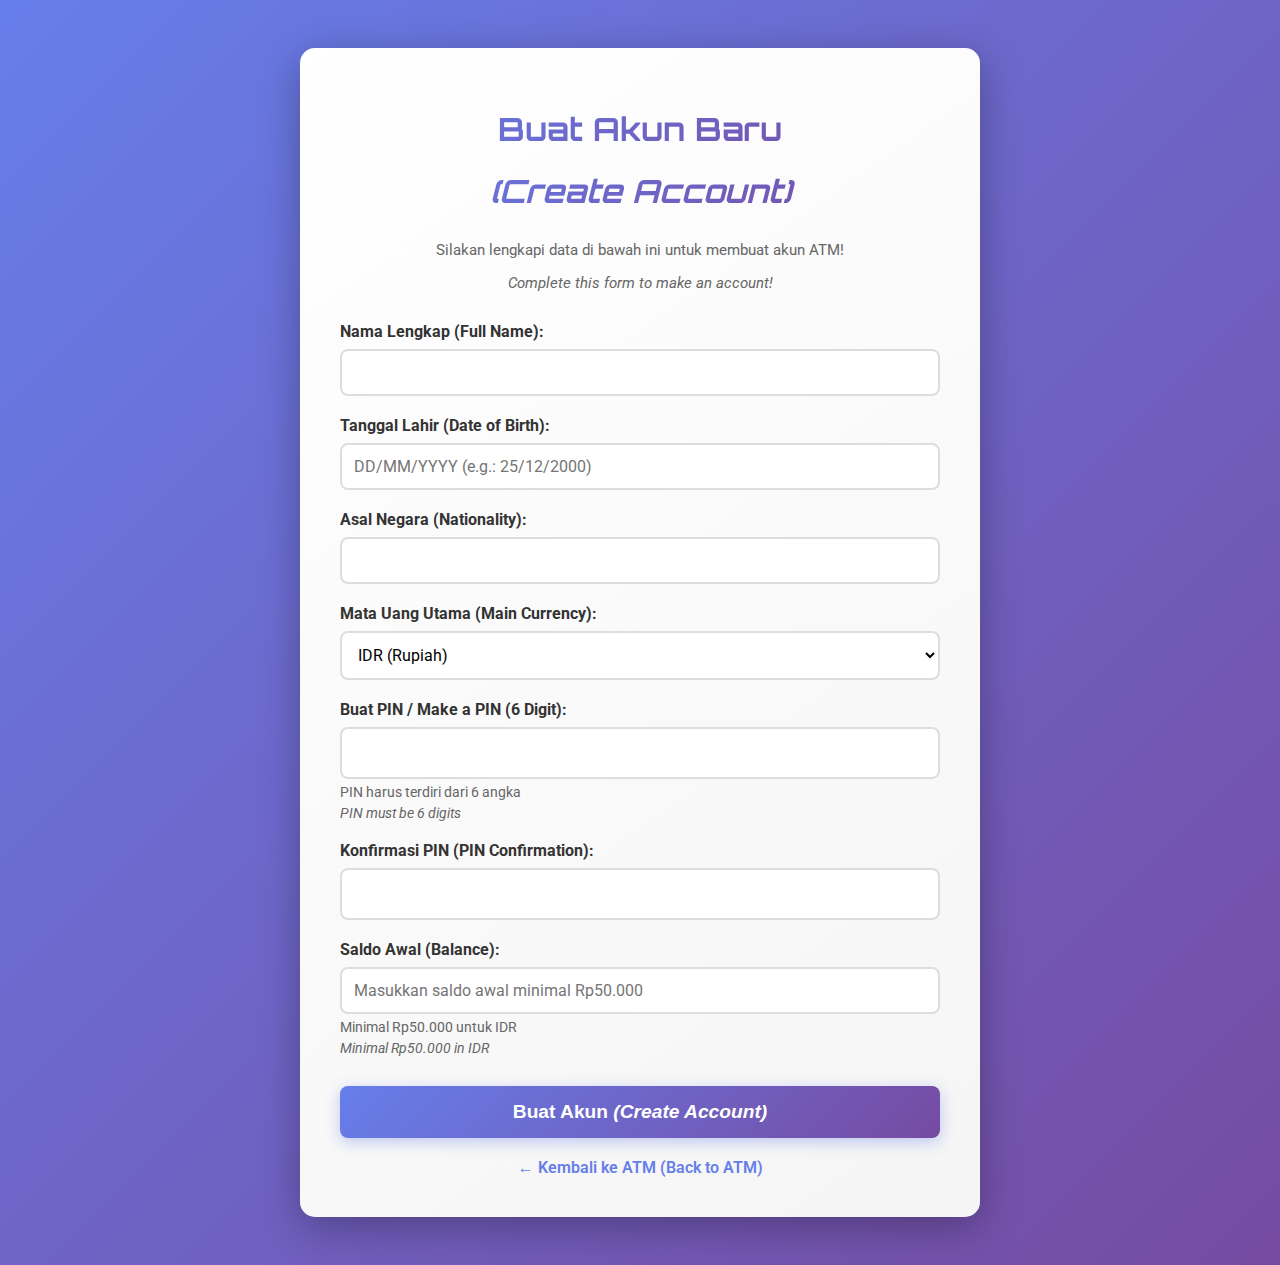
<file: User Interface/templates/create_account.html>
<!DOCTYPE html>
<html lang="id">
<head>
    <meta charset="UTF-8">
    <meta name="viewport" content="width=device-width, initial-scale=1.0">
    <title>Buat Akun/Create Account - Bank Berkom A Tebal</title>
    <link href="https://fonts.googleapis.com/css2?family=Roboto:wght@400;700&display=swap" rel="stylesheet">
    <link href="https://fonts.googleapis.com/css2?family=Orbitron:wght@400;700&display=swap" rel="stylesheet">
    <style>
        body {
            background: linear-gradient(135deg, #667eea 0%, #764ba2 100%);
            display: block;
            height: auto;
            min-height: 100vh;
            padding: 40px 20px;
            overflow: auto;
            font-family: 'Roboto', sans-serif;
        }
        .form-container {
            max-width: 600px;
            margin: 0 auto;
            background: linear-gradient(145deg, #ffffff, #f5f5f5);
            padding: 40px;
            border-radius: 15px;
            box-shadow: 0 10px 40px rgba(0,0,0,0.3);
        }
        .form-container h1.c1 {
            background: linear-gradient(135deg, #667eea 0%, #764ba2 100%);
            -webkit-background-clip: text;
            -webkit-text-fill-color: transparent;
            background-clip: text;
            text-align: center;
            margin-bottom: 5px;
            font-family: 'Orbitron', sans-serif;
            font-size: 2em;
        }
        .form-container h1.c2 {
            background: linear-gradient(135deg, #667eea 0%, #764ba2 100%);
            -webkit-background-clip: text;
            -webkit-text-fill-color: transparent;
            background-clip: text;
            text-align: center;
            margin-bottom: 30px;
            font-family: 'Orbitron', sans-serif;
            font-size: 2em;
        }
        .form-container p.subtitle {
            text-align: center;
            color: #666;
            margin-bottom: 10px;
            font-size: 0.95em;
        }
        .form-container p.subtitle2 {
            text-align: center;
            color: #666;
            margin-bottom: 30px;
            font-size: 0.95em;
        }
        .form-group {
            margin-bottom: 20px;
        }
        .form-group label {
            display: block;
            margin-bottom: 8px;
            font-weight: 700;
            color: #333;
        }
        .form-group input,
        .form-group select {
            width: 100%;
            padding: 12px;
            border: 2px solid #ddd;
            border-radius: 8px;
            box-sizing: border-box;
            font-size: 1em;
            font-family: 'Roboto', sans-serif;
            transition: all 0.3s ease;
            background-color: #fff;
        }
        .form-group input:focus,
        .form-group select:focus {
            outline: none;
            border-color: #667eea;
            box-shadow: 0 0 0 3px rgba(102,126,234,0.1);
        }
        .form-group input[type="password"] {
            font-family: 'Orbitron', sans-serif;
            letter-spacing: 3px;
            font-size: 1.2em;
        }
        .btn-submit {
            width: 100%;
            padding: 15px;
            background: linear-gradient(135deg, #667eea 0%, #764ba2 100%);
            color: white;
            border: none;
            border-radius: 8px;
            font-size: 1.2em;
            font-weight: 700;
            cursor: pointer;
            transition: all 0.3s ease;
            box-shadow: 0 4px 15px rgba(102,126,234,0.4);
            margin-top: 10px;
        }
        .btn-submit:hover {
            background: linear-gradient(135deg, #7e8ef5 0%, #8b5cb8 100%);
            box-shadow: 0 6px 20px rgba(102,126,234,0.6);
            transform: translateY(-2px);
        }
        .btn-submit:active {
            transform: translateY(0);
            box-shadow: 0 2px 10px rgba(102,126,234,0.4);
        }
        #error-message {
            color: #d32f2f;
            background-color: #ffebee;
            border: 2px solid #ef5350;
            padding: 12px;
            border-radius: 8px;
            margin-bottom: 20px;
            display: none;
            font-weight: 500;
        }
        .input-hint {
            font-size: 0.85em;
            color: #666;
            margin-top: 5px;
        }
        .back-link {
            text-align: center;
            margin-top: 20px;
        }
        .back-link a {
            color: #667eea;
            text-decoration: none;
            font-weight: 600;
            transition: color 0.3s ease;
        }
        .back-link a:hover {
            color: #764ba2;
        }
    </style>
</head>
<body>
    <div class="form-container">
        <h1 class="c1">Buat Akun Baru </h1>
        <h1 class="c2"><i>(Create Account)</i></h1>
        <p class="subtitle">Silakan lengkapi data di bawah ini untuk membuat akun ATM!</p>
        <p class="subtitle2"><i>Complete this form to make an account!</i></p>
        <p id="error-message"></p>
        <form id="create-account-form" autocomplete="off">
            <div class="form-group">
                <label for="nama_lengkap">Nama Lengkap (Full Name):</label>
                <input type="text" 
                       id="nama_lengkap" 
                       name="nama_lengkap" 
                       autocomplete="off"
                       required>
            </div>
            <div class="form-group">
                <label for="tanggal_lahir">Tanggal Lahir (Date of Birth):</label>
                <input type="text" 
                       id="tanggal_lahir" 
                       name="tanggal_lahir" 
                       placeholder="DD/MM/YYYY (e.g.: 25/12/2000)" 
                       autocomplete="off"
                       required>
            </div>
            <div class="form-group">
                <label for="asal_negara">Asal Negara (Nationality):</label>
                <input type="text" 
                       id="asal_negara" 
                       name="asal_negara" 
                       autocomplete="off"
                       autocomplete="new-password"
                       required>
            </div>
            <div class="form-group">
                <label for="mata_uang_utama">Mata Uang Utama (Main Currency):</label>
                <select id="mata_uang_utama" name="mata_uang_utama" autocomplete="off">
                    <option value="IDR" selected>IDR (Rupiah)</option>
                    <option value="USD">USD (US Dollar)</option>
                    <option value="GBP">GBP (Pound Sterling)</option>
                    <option value="EUR">EUR (Euro)</option>
                    <option value="KRW">KRW (South Korean Won)</option>
                    <option value="JPY">JPY (Japanese Yen)</option>
                    <option value="CNY">CNY (Chinese Yuan)</option>
                    <option value="MYR">MYR (Malaysian Ringgit)</option>
                </select>
            </div>
            <div class="form-group">
                <label for="pin">Buat PIN / Make a PIN (6 Digit):</label>
                <input type="password" 
                       id="pin" 
                       name="pin" 
                       maxlength="6" 
                       pattern="\d{6}" 
                       autocomplete="new-password"
                       readonly
                       onfocus="this.removeAttribute('readonly');"
                       required>
                <div class="input-hint">PIN harus terdiri dari 6 angka</div>
                <div class="input-hint"><i>PIN must be 6 digits</i></div>
            </div>
            <div class="form-group">
                <label for="pin_konfirmasi">Konfirmasi PIN (PIN Confirmation):</label>
                <input type="password" 
                       id="pin_konfirmasi" 
                       name="pin_konfirmasi" 
                       maxlength="6" 
                       autocomplete="new-password"
                       readonly
                       onfocus="this.removeAttribute('readonly');"
                       required>
            </div>
            <div class="form-group">
                <label for="saldo">Saldo Awal (Balance):</label>
                <input type="number" 
                       id="saldo" 
                       name="saldo" 
                       min="0" 
                       step="0.01" 
                       autocomplete="off"
                       placeholder="Masukkan saldo awal minimal Rp50.000"
                       required>
                <div class="input-hint">Minimal Rp50.000 untuk IDR</div>
                <div class="input-hint"><i>Minimal Rp50.000 in IDR</i></div>
            </div>
            <button type="submit" class="btn-submit">Buat Akun <i>(Create Account)</i></button>
        </form>
        <div class="back-link">
            <a href="/">← Kembali ke ATM (Back to ATM)</a>
        </div>
    </div>

    <script>
        // Prevent autofill on page load
        window.addEventListener('load', function() {
            // Clear all form fields on page load
            document.getElementById('create-account-form').reset();
            
            // Additional clearing for stubborn browsers
            setTimeout(function() {
                document.querySelectorAll('input').forEach(input => {
                    if (input.type !== 'submit') {
                        input.value = '';
                    }
                });
            }, 100);
        });

        // Prevent browser autofill
        document.getElementById('create-account-form').addEventListener('focus', function(e) {
            if (e.target.tagName === 'INPUT') {
                e.target.setAttribute('autocomplete', 'off');
            }
        }, true);

        document.getElementById('create-account-form').addEventListener('submit', async function(e) {
            e.preventDefault(); 

            const errorMessage = document.getElementById('error-message');
            errorMessage.style.display = 'none'; 

            const formData = new FormData(this);
            const data = Object.fromEntries(formData.entries());

            // Validation for PIN
            if (data.pin.length !== 6 || !/^\d{6}$/.test(data.pin)) {
                errorMessage.textContent = 'PIN harus terdiri dari 6 digit angka (PIN must be 6 digits)';
                errorMessage.style.display = 'block';
                return;
            }

            if (data.pin !== data.pin_konfirmasi) {
                errorMessage.textContent = 'PIN dan konfirmasi PIN tidak cocok (PIN \did\'nt match!)';
                errorMessage.style.display = 'block';
                return;
            }

            try {
                const response = await fetch('/api/create_account', {
                    method: 'POST',
                    headers: {
                        'Content-Type': 'application/json'
                    },
                    body: JSON.stringify(data)
                });

                const result = await response.json();

                if (result.success) {
                    alert('✅ Akun berhasil dibuat!\n\nAnda akan dialihkan ke ATM untuk login dengan PIN yang telah dibuat.' + '\n\n✅ Account successfully created!');
                    window.location.href = '/'; 
                } else {
                    errorMessage.textContent = result.message;
                    errorMessage.style.display = 'block';
                    window.scrollTo({ top: 0, behavior: 'smooth' });
                }
            } catch (err) {
                errorMessage.textContent = '❌ Terjadi kesalahan jaringan. Silakan coba lagi.' + '\n\n Account creation failed. Please try again later.';
                errorMessage.style.display = 'block';
                window.scrollTo({ top: 0, behavior: 'smooth' });
            }
        });
    </script>
</body>
</html>
</file>
